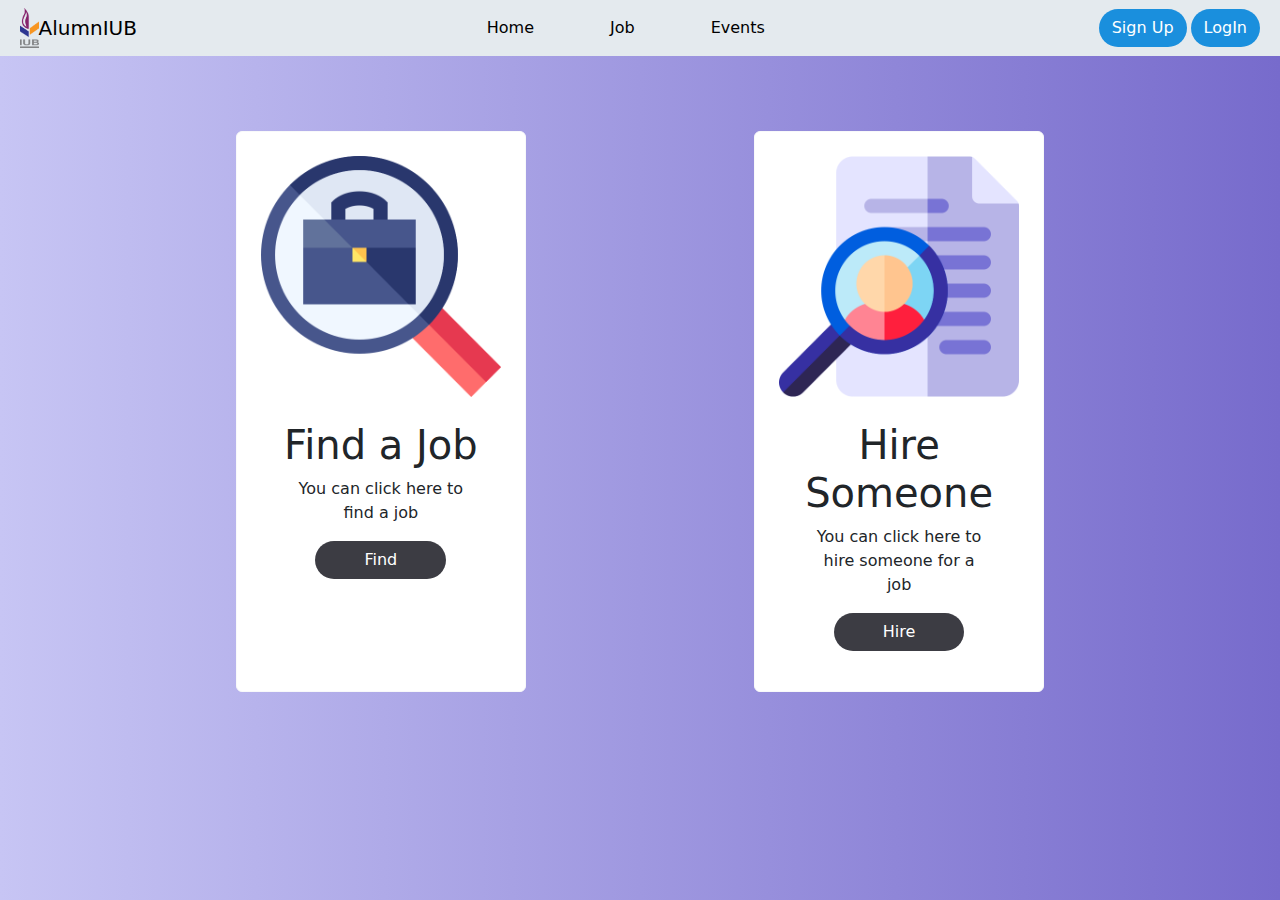
<file: AlumnIUB_Website/homeJobSearch.html>
<!DOCTYPE html>
<html lang="en">
  <head>
    <meta charset="UTF-8" />
    <meta http-equiv="X-UA-Compatible" content="IE=edge" />
    <meta name="viewport" content="width=device-width, initial-scale=1.0" />
    <link rel="stylesheet" href="CSS/navbar.css" />
    <link
      rel="stylesheet"
      href="https://cdn.jsdelivr.net/npm/bootstrap@5.2.3/dist/css/bootstrap.min.css"
    />
    <title>Job</title>
  </head>

  <body>
    <!-- Navbar -->
    <nav class="navbar navbar-expand-lg p-2">
      <div class="container-fluid">
        <img class="iub" src="Images/iub.png" alt="" />
        <a class="navbar-brand" href="#">AlumnIUB</a>
        <button
          class="navbar-toggler"
          type="button"
          data-bs-toggle="collapse"
          data-bs-target="#navbarSupportedContent"
          aria-controls="navbarSupportedContent"
          aria-expanded="false"
          aria-label="Toggle navigation"
        >
          <span class="navbar-toggler-icon"></span>
        </button>
        <div
          class="collapse navbar-collapse justify-content-center"
          id="navbarSupportedContent"
        >
          <ul class="navbar-nav me-auto mb-2 mb-lg-0">
            <li class="nav-item">
              <a class="nav-link active" aria-current="page" href="#">Home</a>
            </li>

            <li class="nav-item">
              <a class="nav-link active" aria-current="page" href="homeJobSearch.html">Job</a>
            </li>
            <!-- <li class="nav-item">
              <a class="nav-link active" aria-current="page" href="forum.html">Forum</a>
            </li> -->
            <li class="nav-item">
              <a class="nav-link active" aria-current="page" href="HomeEvent.html">Events</a>
            </li>
            <!-- <li class="nav-item">
              <a class="nav-link active" aria-current="page" href="profileSearch.html">Find people</a>
            </li> -->
          </ul>
          <form class="d-flex" role="search">
            <button class="btn rounded-pill me-1" style="background-color: #1A8FDD; color: white;" type="submit"><a style=" color: white; text-decoration: none;"href="SignIn.html">Sign Up</a></button>
          <button class="btn rounded-pill" style="background-color: #1A8FDD; color: white;" type="submit"><a style=" color: white; text-decoration: none;"href="Login.html">LogIn</a></button>
        </form>
        </div>
      </div>
    </nav>

    <!-- Card -->
    <div class="mother m-2">
      <div class="card border-light p-4 search">
        <img src="Images/Job.png" class="card-img-top" alt="..." />
        <div class="mt-2 card-body">
          <h1 class="card-title" style="text-align: center">Find a Job</h1>
          <p class="card-text fs-6" style="text-align: center">
            You can click here to <br />
            find a job
          </p>
          <div style="text-align:center">
          <a href="homeJobList.html" target="_blank"
            ><button
              class="btn rounded-pill ps-5 pe-5"
              style="background-color: #3c3c43; color: white"
            >
              Find
            </button></a>
          </div>
        </div>
      </div>

      <div class="card border-light p-4 search">
        <img src="Images/Hire.png" class="card-img-top" alt="..." />
        <div class="mt-2 card-body">
          <h1 class="card-title" style="text-align: center">Hire Someone</h1>
          <p class="card-text fs-6" style="text-align: center">
            You can click here to <br />
            hire someone for a <br />job
          </p>
          <div style="text-align:center">
            <a href=""
              ><button
                class="btn rounded-pill ps-5 pe-5"
                style="background-color: #3c3c43; color: white"
              >
                Hire
              </button></a>
            </div>
        </div>
      </div>
    </div>

    <script src="https://cdn.jsdelivr.net/npm/bootstrap@5.2.3/dist/js/bootstrap.bundle.min.js"></script>
  </body>
</html>
</file>
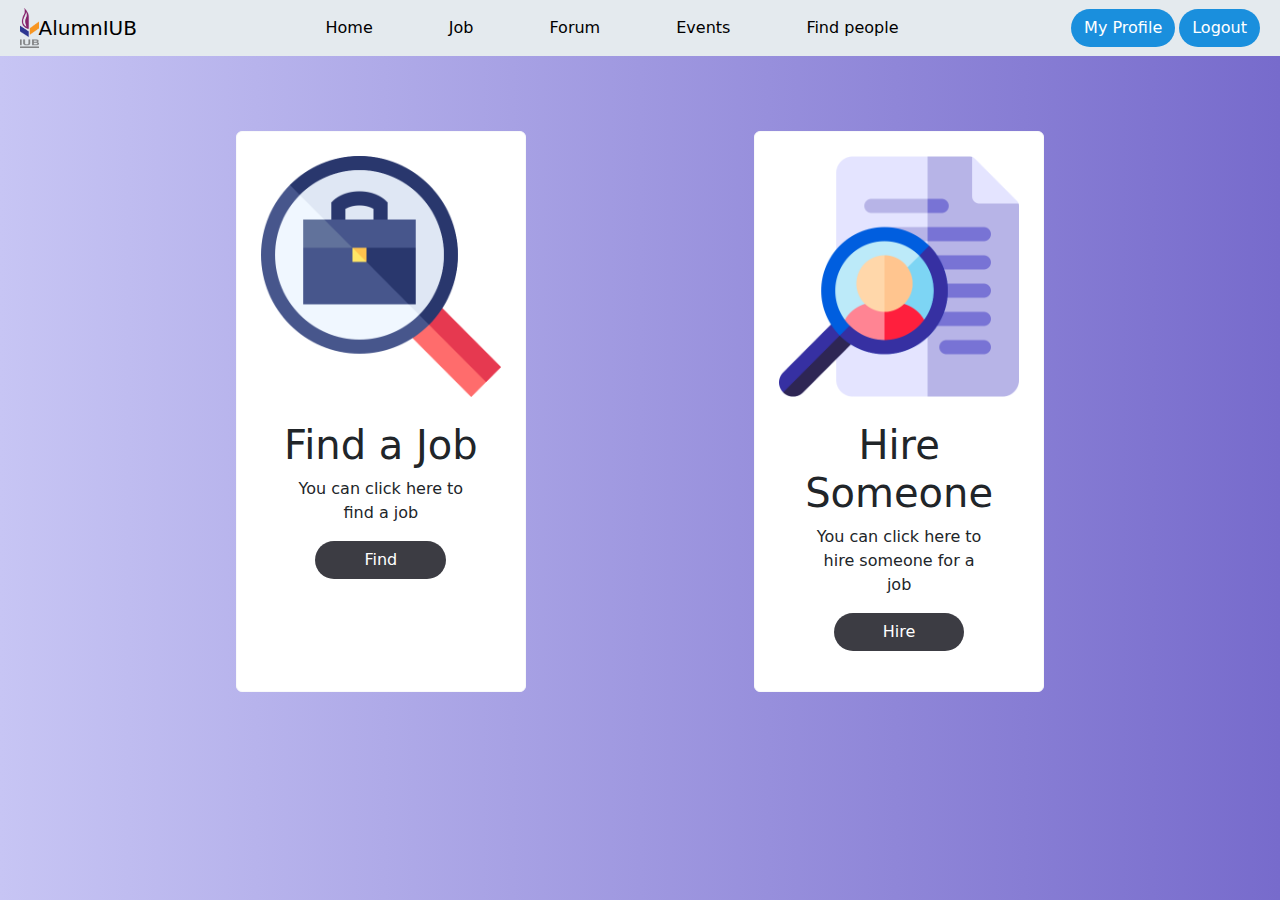
<file: AlumnIUB_Website/jobSearch.html>
<!DOCTYPE html>
<html lang="en">
  <head>
    <meta charset="UTF-8" />
    <meta http-equiv="X-UA-Compatible" content="IE=edge" />
    <meta name="viewport" content="width=device-width, initial-scale=1.0" />
    <link rel="stylesheet" href="CSS/navbar.css" />
    <link
      rel="stylesheet"
      href="https://cdn.jsdelivr.net/npm/bootstrap@5.2.3/dist/css/bootstrap.min.css"
    />
    <title>Job</title>
  </head>

  <body>
    <!-- Navbar -->
    <nav class="navbar navbar-expand-lg p-2">
      <div class="container-fluid">
        <img class="iub" src="Images/iub.png" alt="" />
        <a class="navbar-brand" href="#">AlumnIUB</a>
        <button
          class="navbar-toggler"
          type="button"
          data-bs-toggle="collapse"
          data-bs-target="#navbarSupportedContent"
          aria-controls="navbarSupportedContent"
          aria-expanded="false"
          aria-label="Toggle navigation"
        >
          <span class="navbar-toggler-icon"></span>
        </button>
        <div
          class="collapse navbar-collapse justify-content-center"
          id="navbarSupportedContent"
        >
          <ul class="navbar-nav me-auto mb-2 mb-lg-0">
            <li class="nav-item">
              <a class="nav-link active" aria-current="page" href="#">Home</a>
            </li>

            <li class="nav-item">
              <a class="nav-link active" aria-current="page" href="jobSearch.html">Job</a>
            </li>
            <li class="nav-item">
              <a class="nav-link active" aria-current="page" href="forum.html">Forum</a>
            </li>
            <li class="nav-item">
              <a class="nav-link active" aria-current="page" href="Event.html">Events</a>
            </li>
            <li class="nav-item">
              <a class="nav-link active" aria-current="page" href="profileSearch.html">Find people</a>
            </li>
          </ul>
          <form class="d-flex" role="search">
            <button class="btn rounded-pill me-1" style="background-color: #1A8FDD; color: white;" type="submit"><a href="profileEdit.html" style="text-decoration: none;color: #fff;">My Profile</a></button>
            <button class="btn rounded-pill" style="background-color: #1A8FDD; color: white;" type="submit"><a href="index.html" style="text-decoration: none;color: #fff;">Logout</a></button>
        </form>
        </div>
      </div>
    </nav>

    <!-- Card -->
    <div class="mother m-2">
      <div class="card border-light p-4 search">
        <img src="Images/Job.png" class="card-img-top" alt="..." />
        <div class="mt-2 card-body">
          <h1 class="card-title" style="text-align: center">Find a Job</h1>
          <p class="card-text fs-6" style="text-align: center">
            You can click here to <br />
            find a job
          </p>
          <div style="text-align:center">
          <a href="JobList.html" 
            ><button
              class="btn rounded-pill ps-5 pe-5"
              style="background-color: #3c3c43; color: white"
            >
              Find
            </button></a>
          </div>
        </div>
      </div>

      <div class="card border-light p-4 search">
        <img src="Images/Hire.png" class="card-img-top" alt="..." />
        <div class="mt-2 card-body">
          <h1 class="card-title" style="text-align: center">Hire Someone</h1>
          <p class="card-text fs-6" style="text-align: center">
            You can click here to <br />
            hire someone for a <br />job
          </p>
          <div style="text-align:center">
            <a href="toHire.html"
              ><button
                class="btn rounded-pill ps-5 pe-5"
                style="background-color: #3c3c43; color: white"
              >
                Hire
              </button></a>
            </div>
        </div>
      </div>
    </div>

    <script src="https://cdn.jsdelivr.net/npm/bootstrap@5.2.3/dist/js/bootstrap.bundle.min.js"></script>
  </body>
</html>
</file>
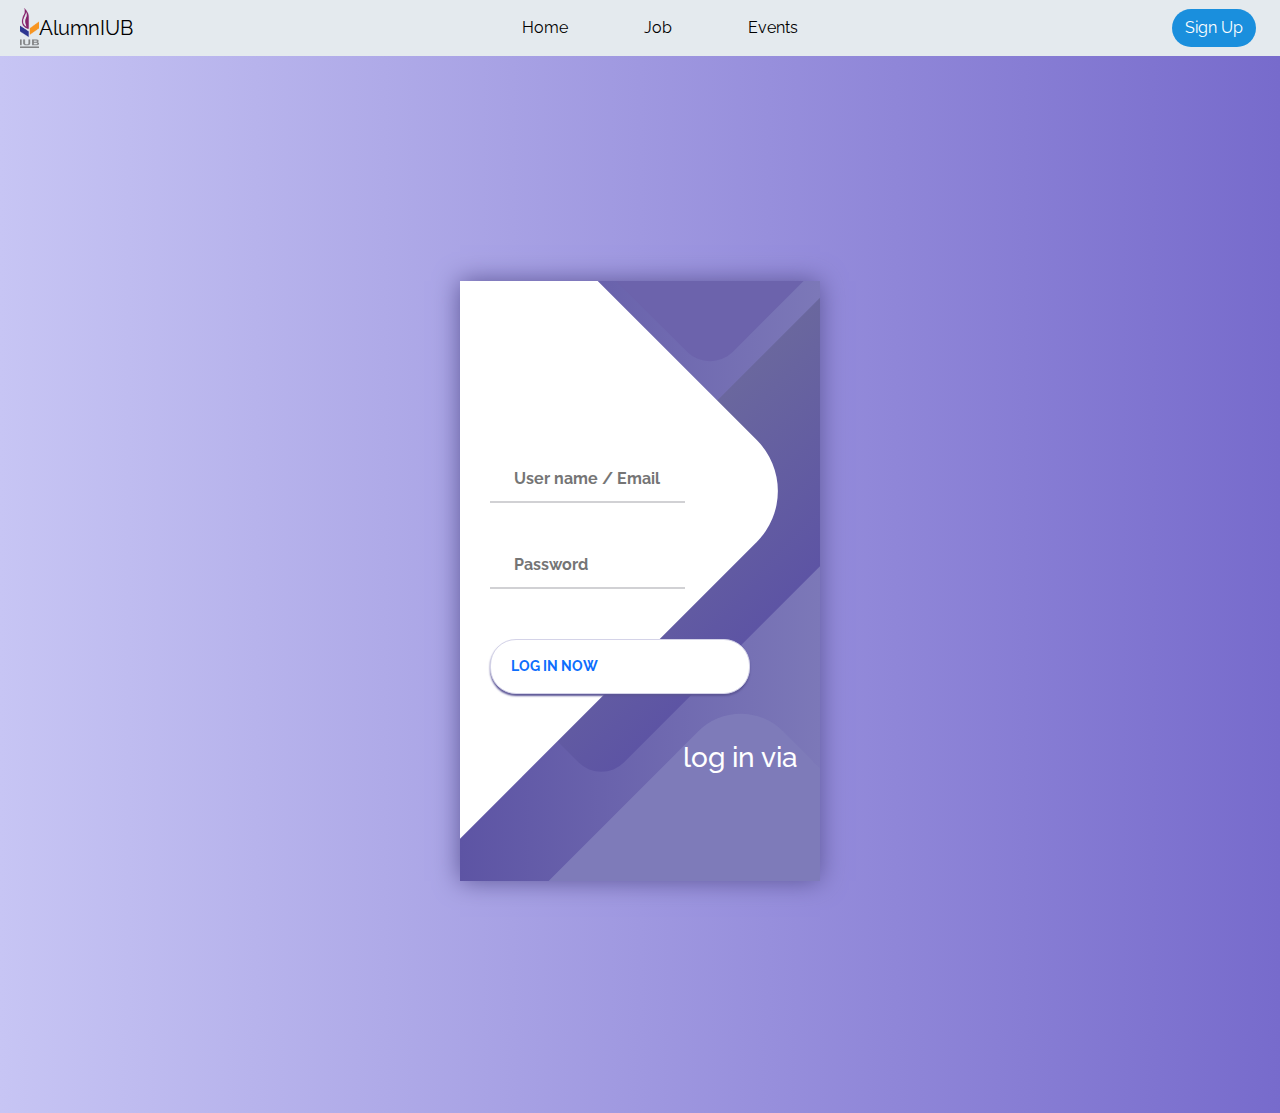
<file: AlumnIUB_Website/LogIn.html>
<!DOCTYPE html>
<html lang="en">
  <head>
    <meta charset="UTF-8" />
    <meta http-equiv="X-UA-Compatible" content="IE=edge" />
    <meta name="viewport" content="width=device-width, initial-scale=1.0" />
    <link rel="stylesheet" href="CSS/navbar.css" />
    <link rel="stylesheet" href="CSS/LogIn.css" />
    <link
      rel="stylesheet"
      href="https://cdn.jsdelivr.net/npm/bootstrap@5.2.3/dist/css/bootstrap.min.css"
    />
    <title>Start</title>
  </head>
  <body>
    <!-- Navbar -->
    <nav class="navbar navbar-expand-lg p-2">
        <div class="container-fluid">
         <img class="iub" src="Images/iub.png" alt="">
         <a class="navbar-brand" href="#">AlumnIUB</a>
          <button class="navbar-toggler" type="button" data-bs-toggle="collapse" data-bs-target="#navbarSupportedContent" aria-controls="navbarSupportedContent" aria-expanded="false" aria-label="Toggle navigation">
            <span class="navbar-toggler-icon"></span>
          </button>
          <div class="collapse navbar-collapse justify-content-center" id="navbarSupportedContent">
            <ul class="navbar-nav me-auto mb-2 mb-lg-0">
              <li class="nav-item">
                <a class="nav-link active" aria-current="page" href="#">Home</a>
            <li class="nav-item">
              <a class="nav-link active" aria-current="page" href="homeJobSearch.html">Job</a>
            </li>
            <!-- <li class="nav-item">
              <a class="nav-link active" aria-current="page" href="#">Forum</a>
            </li> -->
            <li class="nav-item">
              <a class="nav-link active" aria-current="page" href="HomeEvent.html">Events</a>
            </li>
            <!-- <li class="nav-item">
              <a class="nav-link active" aria-current="page" href="#">About</a>
            </li> -->
            </ul>
            <form class="d-flex" role="search">
              <button class="btn rounded-pill me-1" style="background-color: #1A8FDD;"type="submit"> 
                <a style=" color: white; text-decoration: none;"href="SignIn.html">Sign Up</a> </button>
              
            </form>
          </div>
        </div>
      </nav>
      <div class="container">
        <div class="screen">
          <div class="screen__content">
            <form class="login">
              <div class="login__field">
                <i class="login__icon fas fa-user"></i>
                <input type="text" class="login__input" placeholder="User name / Email">
              </div>
              <div class="login__field">
                <i class="login__icon fas fa-lock"></i>
                <input type="password" class="login__input" placeholder="Password">
              </div>
              <button class="button login__submit">
                <span class="button__text"><a href="forum.html" style="text-decoration: none;"> Log In Now </a></span>
                <i class="button__icon fas fa-chevron-right"></i>
              </button>				
            </form>
            <div class="social-login">
              <h3>log in via</h3>
              <div class="social-icons">
                <a href="#" class="social-login__icon fab fa-instagram"></a>
                <a href="#" class="social-login__icon fab fa-facebook"></a>
                <a href="#" class="social-login__icon fab fa-twitter"></a>
              </div>
            </div>
          </div>
          <div class="screen__background">
            <span class="screen__background__shape screen__background__shape4"></span>
            <span class="screen__background__shape screen__background__shape3"></span>		
            <span class="screen__background__shape screen__background__shape2"></span>
            <span class="screen__background__shape screen__background__shape1"></span>
          </div>		
        </div>
      </div>

    <script src="https://cdn.jsdelivr.net/npm/bootstrap@5.2.3/dist/js/bootstrap.bundle.min.js"></script>

  </body>
</html>
</file>
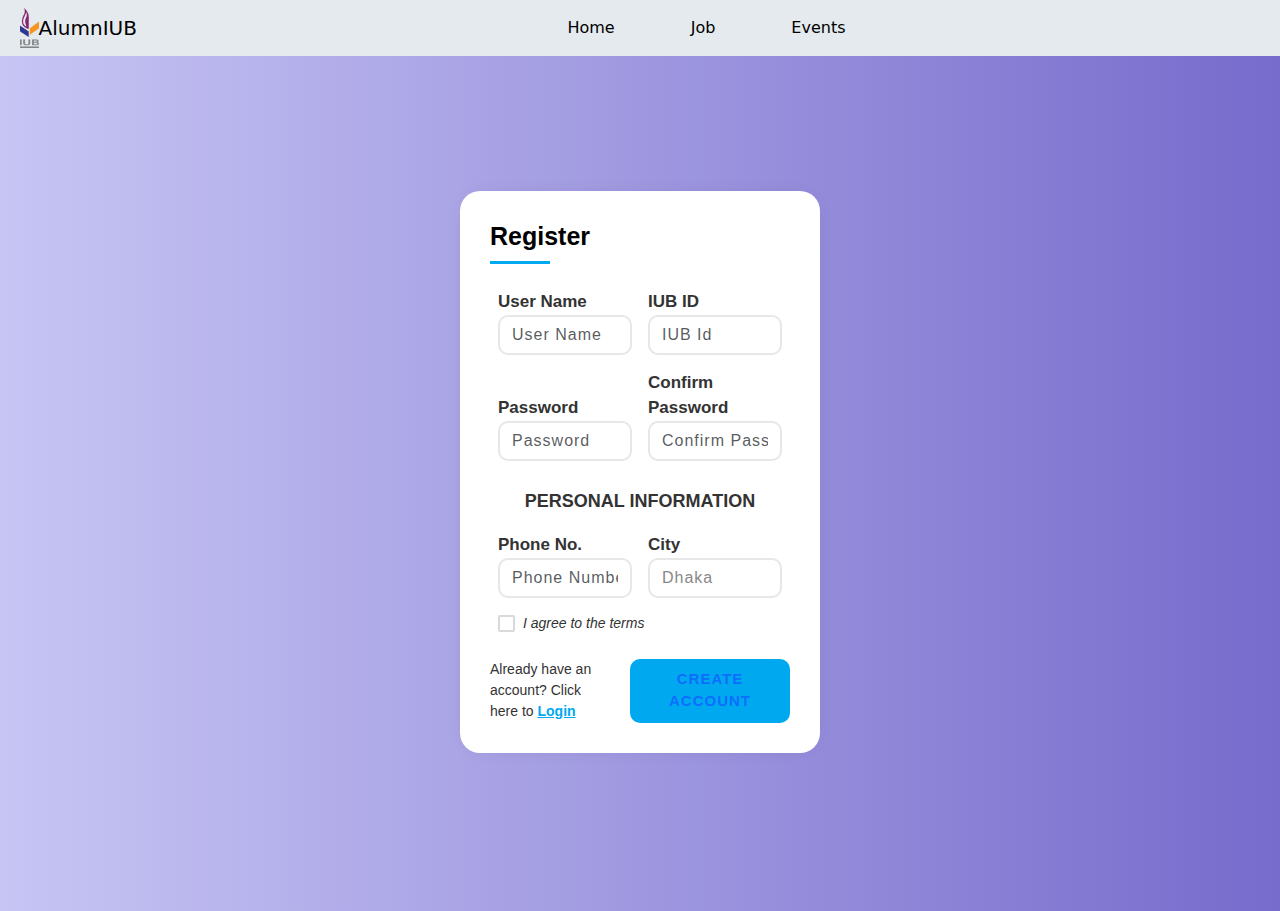
<file: AlumnIUB_Website/SignIn.html>
<!DOCTYPE html>
<html lang="en">
  <head>
    <meta charset="UTF-8" />
    <meta http-equiv="X-UA-Compatible" content="IE=edge" />
    <meta name="viewport" content="width=device-width, initial-scale=1.0" />
    <link rel="stylesheet" href="CSS/navbar.css" />
    <link rel="stylesheet" href="CSS/SignUp.css" />
    <link
      rel="stylesheet"
      href="https://cdn.jsdelivr.net/npm/bootstrap@5.2.3/dist/css/bootstrap.min.css"
    />
    <title>Start</title>
  </head>
  <body>
    <!-- Navbar -->
    <nav class="navbar navbar-expand-lg p-2">
        <div class="container-fluid">
         <img class="iub" src="Images/iub.png" alt="">
         <a class="navbar-brand" href="#">AlumnIUB</a>
          <button class="navbar-toggler" type="button" data-bs-toggle="collapse" data-bs-target="#navbarSupportedContent" aria-controls="navbarSupportedContent" aria-expanded="false" aria-label="Toggle navigation">
            <span class="navbar-toggler-icon"></span>
          </button>
          <div class="collapse navbar-collapse justify-content-center" id="navbarSupportedContent">
            <ul class="navbar-nav me-auto mb-2 mb-lg-0">
              <li class="nav-item">
                <a class="nav-link active" aria-current="page" href="#">Home</a>
            <li class="nav-item">
              <a class="nav-link active" aria-current="page" href="homeJobSearch.html">Job</a>
            </li>
            <!-- <li class="nav-item">
              <a class="nav-link active" aria-current="page" href="#">Forum</a>
            </li> -->
            <li class="nav-item">
              <a class="nav-link active" aria-current="page" href="HomeEvent.html">Events</a>
            </li>
            <!-- <li class="nav-item">
              <a class="nav-link active" aria-current="page" href="#">About</a>
            </li> -->
            </ul>
            
          </div>
        </div>
      </nav>
      <div class="form-bg eram">
        <div class="container ">
            <div class="row">
                <div class="col-md-offset-3 col-md-6">
                    <div class="form-container">
                        <h3 class="title">Register</h3>
                        <form class="form-horizontal">
                            <div class="form-group">
                                <label>User Name</label>
                                <input type="text" class="form-control" placeholder="User Name">
                            </div>
                            <div class="form-group">
                                <label>IUB ID</label>
                                <input type="text" class="form-control" placeholder="IUB Id">
                            </div>
                            <div class="form-group">
                                <label>Password</label>
                                <input type="password" class="form-control" placeholder="Password">
                            </div>
                            <div class="form-group">
                                <label>Confirm Password</label>
                                <input type="password" class="form-control" placeholder="Confirm Password">
                            </div>
                            <h4 class="sub-title">Personal Information</h4>
                            <div class="form-group">
                                <label>Phone No.</label>
                                <input type="text" class="form-control" placeholder="Phone Number">
                            </div>
                            <div class="form-group">
                                <label>City</label>
                                <select class="form-control">
                                    <option value="Dhaka">Dhaka</option>
                                    <option value="Chittagong">Chittagong</option>
                                    <option value="Noakhali">Noakhali</option>
                                    <option value="Barisal">Barisal</option>
                                </select>
                            </div>
                            <div class="check-terms">
                                <input type="checkbox" class="checkbox">
                                <span class="check-label">I agree to the terms</span>
                            </div>
                            <span class="signin-link">Already have an account? Click here to <a href="LogIn.html">Login</a></span>
                            <button class="btn signup"><a href="forum.html" style="text-decoration: none;">Create Account</a></button>
                        </form>
                    </div>
                </div>
            </div>
        </div>
    </div>
      <script src="signup.js"></script>
  
    <script src="https://cdn.jsdelivr.net/npm/bootstrap@5.2.3/dist/js/bootstrap.bundle.min.js"></script>
  </body>  
</html>
</file>
<file: AlumnIUB_Website/CSS/navbar.css>
/* nav
{
    background-color: #E4EAEE;
}

.iub
{
    width: 1.5%;
}

.navbar-nav,
.mr-auto {
flex: 1;
margin: auto !important;
display: flex;
justify-content: center;
}

.navbar-nav > li{
    margin-left:30px;
    margin-right:30px;
  }
  */
  body
{
    
    background: linear-gradient(90deg, #C7C5F4, #776BCC);
}

nav
{    
    background-color: #E4EAEE;
    margin-bottom: 75px;
}

.iub
{
    width: 1.5%;
}

.search
{
    width: 23%
}

.mother
{
    display: flex;
    justify-content: space-evenly;
}

.navbar-nav,
.mr-auto {
flex: 1;
margin: auto !important;
display: flex;
justify-content: center;
}

.navbar-nav > li{
    margin-left:30px;
    margin-right:30px;
  }
</file>
<file: AlumnIUB_Website/CSS/LogIn.css>
@import url('https://fonts.googleapis.com/css?family=Raleway:400,700');


* {
	box-sizing: border-box;
	margin: 0;
	padding: 0;	
	font-family: Raleway, sans-serif;
}

body {
	background: linear-gradient(90deg, #C7C5F4, #776BCC);		
}

.container {
	display: flex;
	align-items: center;
	justify-content: center;
	min-height: 100vh;
}

.screen {		
	background: linear-gradient(90deg, #5D54A4, #7C78B8);		
	position: relative;	
	height: 600px;
	width: 360px;	
	box-shadow: 0px 0px 24px #5C5696;
}

.screen__content {
	z-index: 1;
	position: relative;	
	height: 100%;
}

.screen__background {		
	position: absolute;
	top: 0;
	left: 0;
	right: 0;
	bottom: 0;
	z-index: 0;
	-webkit-clip-path: inset(0 0 0 0);
	clip-path: inset(0 0 0 0);	
}

.screen__background__shape {
	transform: rotate(45deg);
	position: absolute;
}

.screen__background__shape1 {
	height: 520px;
	width: 520px;
	background: #FFF;	
	top: -50px;
	right: 120px;	
	border-radius: 0 72px 0 0;
}

.screen__background__shape2 {
	height: 220px;
	width: 220px;
	background: #6C63AC;	
	top: -172px;
	right: 0;	
	border-radius: 32px;
}

.screen__background__shape3 {
	height: 540px;
	width: 190px;
	background: linear-gradient(270deg, #5D54A4, #6A679E);
	top: -24px;
	right: 0;	
	border-radius: 32px;
}

.screen__background__shape4 {
	height: 400px;
	width: 200px;
	background: #7E7BB9;	
	top: 420px;
	right: 50px;	
	border-radius: 60px;
}

.login {
	width: 320px;
	padding: 30px;
	padding-top: 156px;
}

.login__field {
	padding: 20px 0px;	
	position: relative;	
}

.login__icon {
	position: absolute;
	top: 30px;
	color: #7875B5;
}

.login__input {
	border: none;
	border-bottom: 2px solid #D1D1D4;
	background: none;
	padding: 10px;
	padding-left: 24px;
	font-weight: 700;
	width: 75%;
	transition: .2s;
}

.login__input:active,
.login__input:focus,
.login__input:hover {
	outline: none;
	border-bottom-color: #6A679E;
}

.login__submit {
	background: #fff;
	font-size: 14px;
	margin-top: 30px;
	padding: 16px 20px;
	border-radius: 26px;
	border: 1px solid #D4D3E8;
	text-transform: uppercase;
	font-weight: 700;
	display: flex;
	align-items: center;
	width: 100%;
	color: #4C489D;
	box-shadow: 0px 2px 2px #5C5696;
	cursor: pointer;
	transition: .2s;
}

.login__submit:active,
.login__submit:focus,
.login__submit:hover {
	border-color: #6A679E;
	outline: none;
}

.button__icon {
	font-size: 24px;
	margin-left: auto;
	color: #7875B5;
}

.social-login {	
	position: absolute;
	height: 140px;
	width: 160px;
	text-align: center;
	bottom: 0px;
	right: 0px;
	color: #fff;
}

.social-icons {
	display: flex;
	align-items: center;
	justify-content: center;
}

.social-login__icon {
	padding: 20px 10px;
	color: #fff;
	text-decoration: none;	
	text-shadow: 0px 0px 8px #7875B5;
}

.social-login__icon:hover {
	transform: scale(1.5);	
}
</file>
<file: AlumnIUB_Website/CSS/SignUp.css>
body {
	background: linear-gradient(90deg, #C7C5F4, #776BCC);		
}
.form-container{
    background-color: #fff;
    font-family: 'Titillium Web', sans-serif;
    font-size: 0;
    padding: 30px;
    border-radius: 20px;
    box-shadow: 0 0 25px -15px rgba(0, 0, 0, 0.3);
	
}
.eram{
	width: 60vw;
  height: 65vh;
 
  margin: 15vh 35vw ;
}
.form-container .title{
    color: #000;
    font-size: 25px;
    font-weight: 600;
    text-transform: capitalize;
    margin: 0 0 25px;
}
.form-container .title:after{
    content: '';
    background-color: #00A9EF;
    height: 3px;
    width: 60px;
    margin: 10px 0 0;
    display: block;
    clear: both;
}
.form-container .sub-title{
    color: #333;
    font-size: 18px;
    font-weight: 600;
    text-align: center;
    text-transform: uppercase;
    margin: 0 0 20px;
}
.form-container .form-horizontal{ font-size: 0; }
.form-container .form-horizontal .form-group{
    color: #333;
    width: 50%;
    padding: 0 8px;
    margin: 0 0 15px;
    display: inline-block;
}
.form-container .form-horizontal .form-group:nth-child(4){ margin-bottom: 30px; }
.form-container .form-horizontal .form-group label{
    font-size: 17px;
    font-weight: 600;
}
.form-container .form-horizontal .form-control{
    color: #888;
    background: #fff;
    font-weight: 400;
    letter-spacing: 1px;
    height: 40px;
    padding: 6px 12px;
    border-radius: 10px;
    border: 2px solid #e7e7e7;
    box-shadow: none;
}
.form-container .form-horizontal .form-control:focus{ box-shadow: 0 0 5px #dcdcdc; }
.form-container .form-horizontal .check-terms{
    padding: 0 8px;
    margin: 0 0 25px;
}
.form-container .form-horizontal .check-terms .check-label{
    color: #333;
    font-size: 14px;
    font-weight: 500;
    font-style: italic;
    vertical-align: top;
    display: inline-block;
}
.form-container .form-horizontal .check-terms .checkbox{
    height: 17px;
    width: 17px;
    min-height: auto;
    margin: 2px 8px 0 0;
    border: 2px solid #d9d9d9;
    border-radius: 2px;
    cursor: pointer;
    display: inline-block;
    position: relative;
    appearance: none;
    -moz-appearance: none;
    -webkit-appearance: none;
    transition: all 0.3s ease 0s;
}
.form-container .form-horizontal .check-terms .checkbox:before{
    content: '';
    height: 5px;
    width: 9px;
    border-bottom: 2px solid #00A9EF;
    border-left: 2px solid #00A9EF;
    transform: rotate(-45deg);
    position: absolute;
    left: 2px;
    top: 2.5px;
    transition: all 0.3s ease;
}
.form-container .form-horizontal .check-terms .checkbox:checked:before{ opacity: 1; }
.form-container .form-horizontal .check-terms .checkbox:not(:checked):before{ opacity: 0; }
.form-container .form-horizontal .check-terms .checkbox:focus{ outline: none; }
.form-container .signin-link{
    color: #333;
    font-size: 14px;
    width: calc(100% - 190px);
    margin-right: 30px;
    display: inline-block;
    vertical-align: top;
}
.form-container .signin-link a{
    color: #00A9EF;
    font-weight: 600;
    transition: all 0.3s ease 0s;
}
.form-container .signin-link a:hover{ text-decoration: underline; }
.form-container .form-horizontal .signup{
    color: #fff;
    background: #00A9EF;
    font-size: 15px;
    font-weight: 700;
    text-transform: uppercase;
    letter-spacing: 1px;
    width: 160px;
    padding: 8px 15px 9px;
    border-radius: 10px;
    transition: all 0.3s ease 0s;
}
.form-container .form-horizontal .btn:hover,
.form-container .form-horizontal .btn:focus{
    text-shadow: 0 0 5px rgba(0,0,0,0.5);
    box-shadow: 3px 3px rgba(0,0,0,0.15),5px 5px rgba(0,0,0,0.1);
    outline: none;
}
@media only screen and (max-width:479px){
    .form-container .form-horizontal .form-group{ width: 100%; }
    .form-container .signin-link{
        width: 100%;
        margin: 0 10px 15px;
    }
}
</file>
